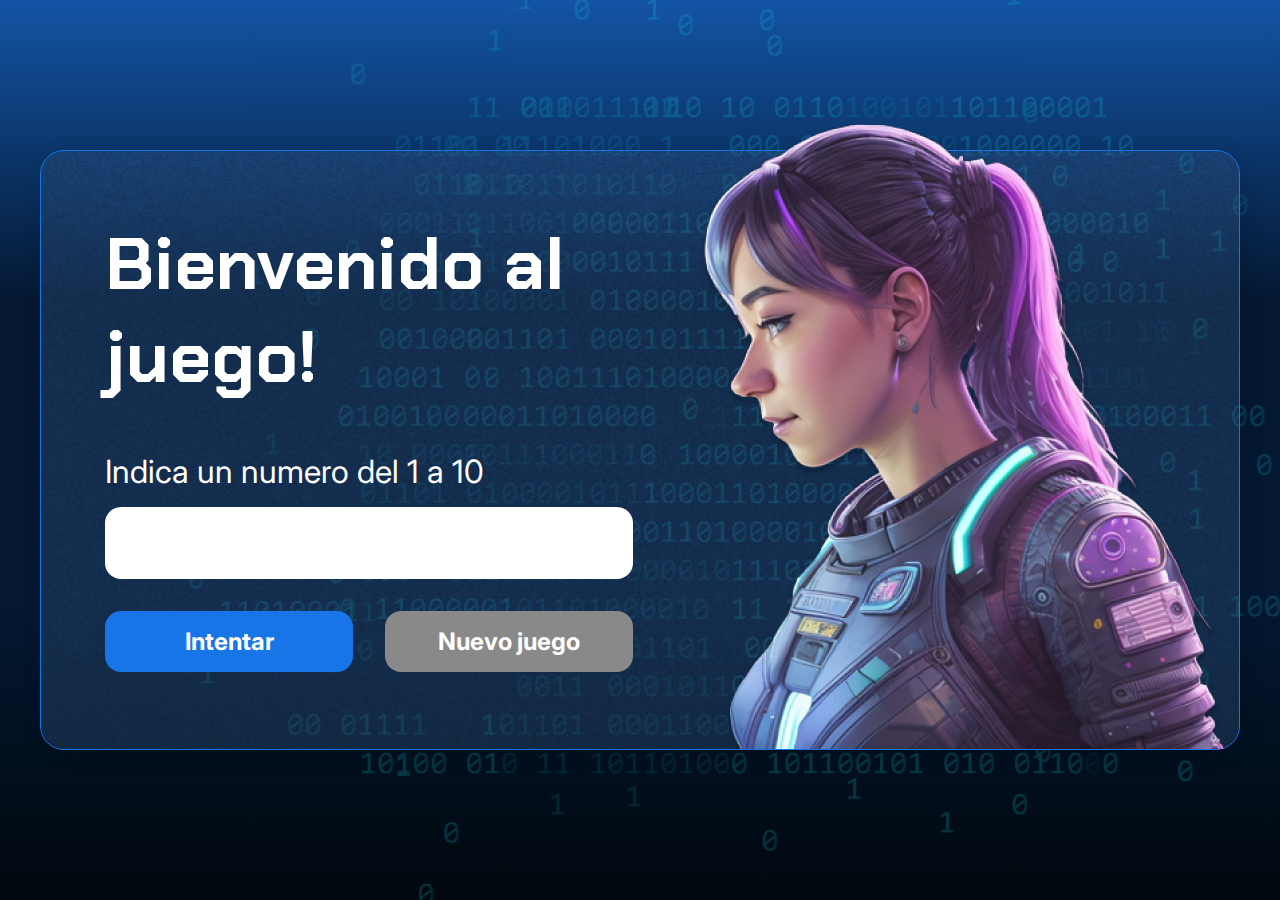
<file: 2035-logica-programacion-2-Aula1/index.html>
<!DOCTYPE html>
<html lang="pt-br">

<head>
    <meta charset="UTF-8">
    <meta name="viewport" content="width=device-width, initial-scale=1.0">
    <link rel="preconnect" href="https://fonts.googleapis.com">
    <link rel="preconnect" href="https://fonts.gstatic.com" crossorigin>
    <link href="https://fonts.googleapis.com/css2?family=Chakra+Petch:wght@700&family=Inter:wght@400;700&display=swap"
        rel="stylesheet">
    <link rel="stylesheet" href="style.css">
    <title>JS Game</title>
</head>

<body>

    <div class="container">
        <div class="container__contenido">
            <div class="container__informaciones">
                <div class="container__texto">
                    <h1></h1>
                    <p class="texto__parrafo"></p>
                </div>
                <input type="number" id="valorUsuario" min="1" max="10" class="container__input">
                <div class="chute container__botones">
                    <button onclick="verificarIntento();" class="container__boton">Intentar</button>
                    <button onclick="nuevoJuego();" class="container__boton" id="reiniciar" disabled>Nuevo juego</button>
                </div>
            </div>
            <img src="./img/ia.png" alt="Una persona mirando a la izquierda" class="container__imagen-persona" />
        </div>
    </div>
    <script src="app.js" defer></script>
    
</body>

</html>
</file>
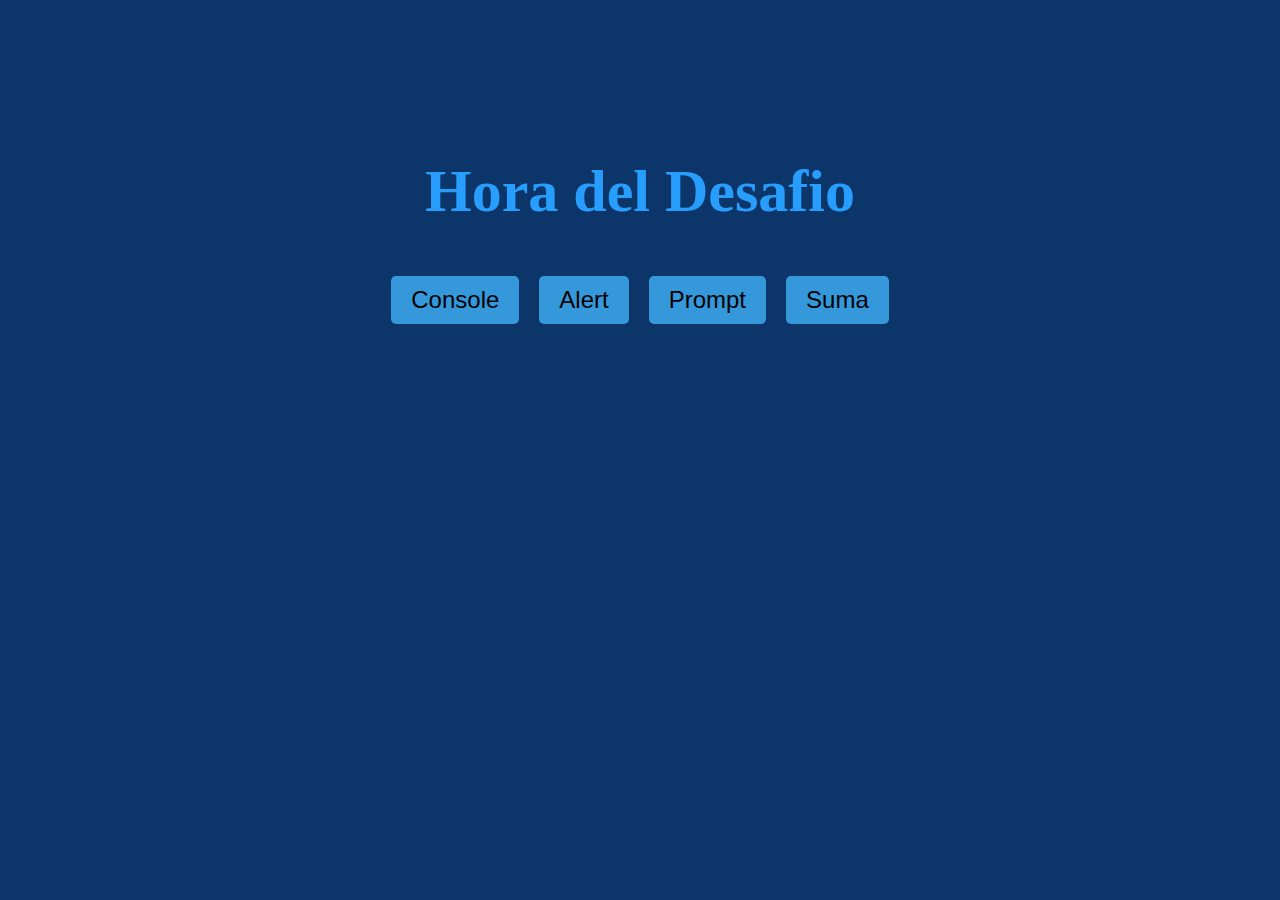
<file: 2035-logica-programacion-2-Aula1/test/index.html>
<!DOCTYPE html>
<html lang="en">
    <head>
        <meta charset="UTF-8" />
        <meta name="viewport" content="width=device-width, initial-scale=1.0" />
        <link rel="stylesheet" href="style.css" />
        <title>Document</title>
    </head>
    <body>
    <header>
        <h1></h1>
    </header>
    <main class="container">
    <button onclick="consoleBtn();" class="button">Console</button>
        <button onclick="alertBtn();" class="button">Alert</button>
        <button onclick="promptBtn();" class="button">Prompt</button>
        <button onclick="sumaBtn();" class="button">Suma</button>
    </main>

    <script src="app.js"></script>
    </body>
</html>
</file>
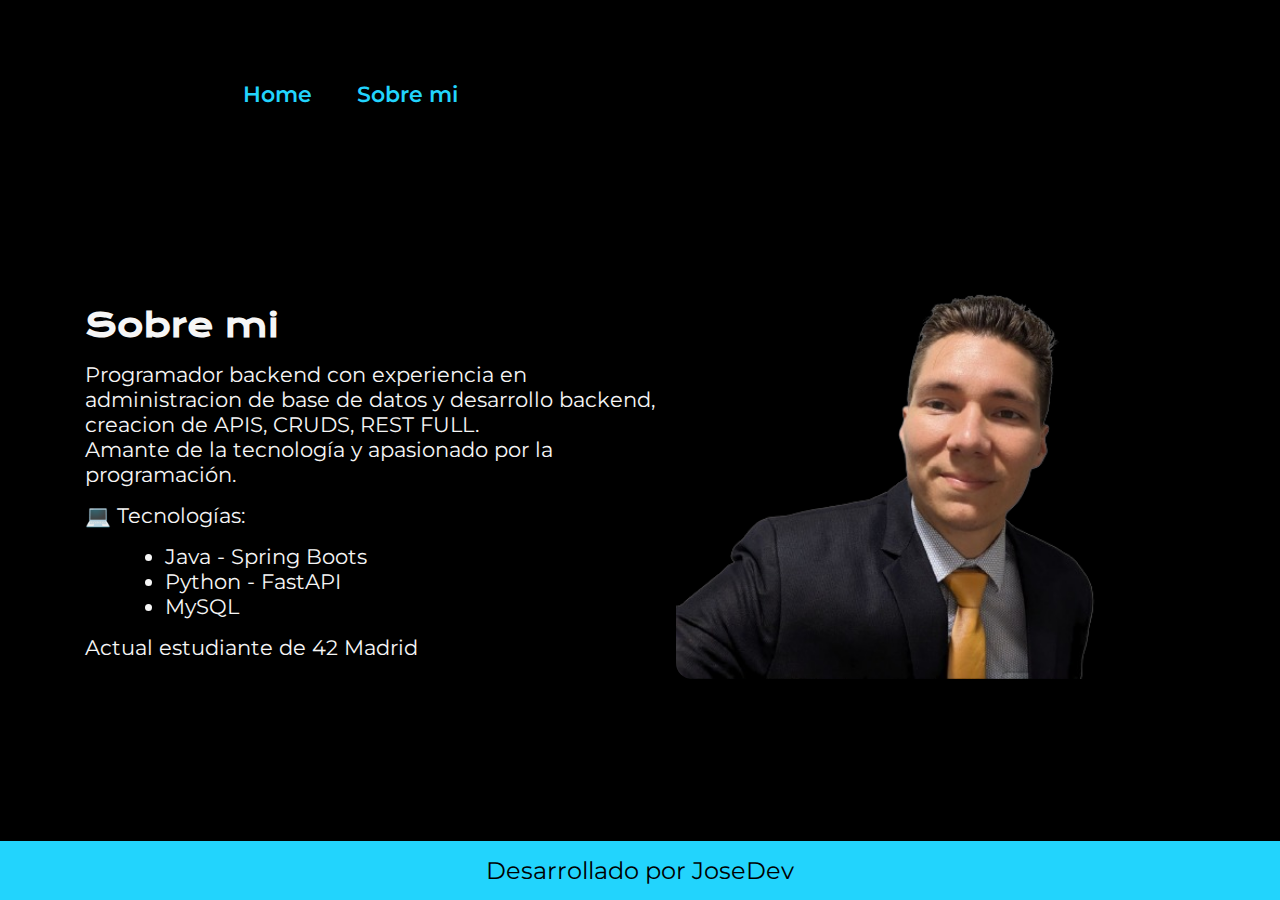
<file: Portafolio/about.html>
<!DOCTYPE html>
<html lang="en">
<head>
    <meta charset="UTF-8">
    <meta name="viewport" content="width=device-width, initial-scale=1.0">
    <title>Sobre mi</title>
    <link rel="stylesheet" href="./styles/style.css">
</head>
<body>
    <header class="header">
        <nav class="header__menu">
            <a class="header__link" href="index.html">Home</a>
            <a class="header__link" href="about.html">Sobre mi</a>
        </nav>
    </header>
    <main class="presentation">
        <section class="presentation__container">
            <h1 class="presentation__title">Sobre mi</h1>
            <p class="presentation__text">
                Programador backend con experiencia en administracion de base de datos y desarrollo backend, creacion de APIS, CRUDS, REST FULL.
                <br>Amante de la tecnología y apasionado por la programación.</br></p>
            </p>
            <p class="presentation__text">   
                💻 Tecnologías:
                <ul class="presentation__text">
                    <li>Java - Spring Boots</li>
                    <li>Python - FastAPI</li>
                    <li>MySQL</li>
                </ul>
            </p>
            <p class="presentation__text">
                Actual estudiante de 42 Madrid
            </p>
        </section>
        <img class="portrait" src="assets/Imagem1.png" alt="Imagen de JoseDev Trabjando">
    </main>
    <footer class="footer">
        <p>Desarrollado por JoseDev</p>
    </footer>
    <script>
        document.addEventListener('DOMContentLoaded', function() {
            document.body.classList.add('fade-in');
        });
    </script>
</body>
</html>
</file>
<file: 2035-logica-programacion-2-Aula1/style.css>
* {
    box-sizing: border-box;
    margin: 0;
    padding: 0;
    color: white;
}

body {
    background: linear-gradient(#1354A5 0%, #041832 33.33%, #041832 66.67%, #01080E 100%);
    height: 100vh;
    display: flex;
    align-items: center;
    justify-content: center;
}


body::before {
    background-image: url("img/code.png");
    background-repeat: no-repeat;
    background-position: right;
    content: "";
    display: block;
    position: absolute;
    width: 100%;
    height: 100%;
    opacity: 0.4;
}

.container {
    width: 1200px;
    height: 600px;
    display: flex;
    align-items: center;
    justify-content: space-between;
    border-radius: 24px;
    border: 1px solid #1875E8;
    box-shadow: 4px 4px 20px 0px rgba(1, 8, 14, 0.15);
    background-image: url("img/Ruido.png");
    background-size: 100% 100%;
    position: relative;
    padding: 1rem;
    margin: 1rem;
}    


.container__contenido {
    display: flex;
    align-items: center;
    position: absolute;
    bottom: 0;
}

.container__informaciones {
    flex: 1;
    padding: 3rem;
}

.container__boton {
    border-radius: 16px;
    background: #1875E8;
    padding: 16px 24px;
    width: 100%;
    font-size: 24px;
    font-weight: 700;
    border: none;
    margin-top: 2rem;
}

.container__boton:disabled {
    background: #898989;
}

.container__texto {
    margin: 16px 0 16px 0;
}

.container__texto-azul {
    color: #1875E8;
}

.container__input {
    width: 100%;
    height: 72px;
    border-radius: 16px;
    background-color: #FFF;
    border: none;
    color: #1875E8;
    padding: 2rem;
    font-size: 24px;
    font-weight: 700;
    font-family: 'Inter', sans-serif;
}

.container__botones {
    display: flex;
    gap: 2em;
}

h1 {
    font-family: 'Chakra Petch', sans-serif;
    font-size: 72px;
    padding-bottom: 3rem;
}

p,
button {
    font-family: 'Inter', sans-serif;
}

.texto__parrafo {
    font-size: 32px;
    font-weight: 400;
}
</file>
<file: 2035-logica-programacion-2-Aula1/test/style.css>
header {
    text-align: center;
    font-size: 30px;
    color: #279EFF;
}

main,
html {
    margin: 0;
    padding: 0;
    height: 50%;
    display: flex;
    justify-content: center;
    align-items: center;
    background-color: #0C356A;
}

.container {
    text-align: center;
    color: #279EFF;
}

.button {
    padding: 10px 20px;
    margin: 10px;
    font-size: 24px;
    border: none;
    background-color: #3498db;
    cursor: pointer;
    border-radius: 5px;
}

.button:hover {
    background-color: #2980b9;
}
</file>
<file: Portafolio/styles/style.css>
@import url('https://fonts.googleapis.com/css2?family=Krona+One&family=Montserrat:ital,wght@0,100..900;1,100..900&display=swap');

:root {
    --font-principal: "Krona One", sans-serif;
    --font-paragraph: "Montserrat", sans-serif;
    --color-black: black;
}

body {
    opacity: 0; 
    transition: opacity 0.5s;
    display: flex;
    flex-direction: column;
    height: 100vh;
    justify-content: center;
    align-items: center;
    background-color:var(--color-black);
    color: #F6F6F6;
    font-family: var(--font-paragraph);
}

body.fade-in {
    opacity: 1;
}

* {
    padding: 0;
    margin: 0;
    box-sizing: border-box;
}

.header {
    width: 100%;
    align-items: end;
    display: flex;
    padding-left: 19%;
}

.header__menu {
    width: 300px;
    display: flex;
    margin-top: 5rem;
}

.header__link {
    --font-paragraph: "Montserrat", sans-serif;
    font-size: 1.4rem;
    font-weight: 600;
    color: #22D4FD;
    padding-right: 15%;
    text-decoration: none;
}

main {
    display: flex;
    flex: 1;
    justify-content: center;
    align-items: center;
}

.title-strong {
    color: #22D4FD;
}

.presentation {
    display: flex;
    align-items: center;
    padding: 1%;
    justify-content: space-between;
}

.presentation__container {
    width: 615px;
    margin-right: 1rem;
}

.presentation__title {
    margin-top: 2rem;
    font-size: 2rem;
    font-family: var(--font-principal);
    margin-bottom: 1rem;
}

.presentation__text {
    font-size: 1.3rem;
    font-family: var(--font-paragraph);
    margin-bottom: 1rem;
}

img {
    max-width: 100%;
    height: auto;
    border-radius: 16px;
}

.presentation__links {
    display: flex;
    justify-content: space-between;
    flex-direction: column;
    align-items: center;
    gap: 32px;
}

.presentation__subtitle {
    font-size: 1.2rem;
    font-family: var(--font-principal);
    font-weight: 300;
}

.presentation__media {
    display: flex;
    width: 50%;
    background-color:var(--color-black);
    text-align: center;
    padding: 8px 0;
    border-radius: 8px;
    font-family: var(--font-paragraph);
    font-size: 1.5rem;
    font-weight: 600;
    text-decoration: none;
    color: #F6F6F6;
    border: 2px solid #22D4FD;
    justify-content: center;
    gap: 18px;
    transition: background-color 0.3s, color 0.3s, border-color 0.3s;
}

.presentation__media:hover {
    background-color: #F6F6F6;
    color:var(--color-black);
    border-color:var(--color-black);
}

.portrait {
    transition: filter 0.3s ease;
    width: 50%;
}

.portrait:hover {
    filter: brightness(0.7);
}

footer {
    background-color: #22D4FD;
    padding: 15px;
    width: 100%;
    text-align: center;
    color: black;
    font-family: var(--font-paragraph);
    font-size: 1.5rem;
}

ul.presentation__text {
    width: 100%;
    margin-left: 5rem;
}

@media (max-width: 1200px) {
    .presentation {
        flex-direction: column-reverse;
        font-size: 10%;
    }

    .presentation__links {
        padding-bottom: 2rem;
    }

    .portrait {
        padding-top: 2rem;
    }

    .header {
        justify-content: center;
        padding-top: 3%;
    }
}
</file>
